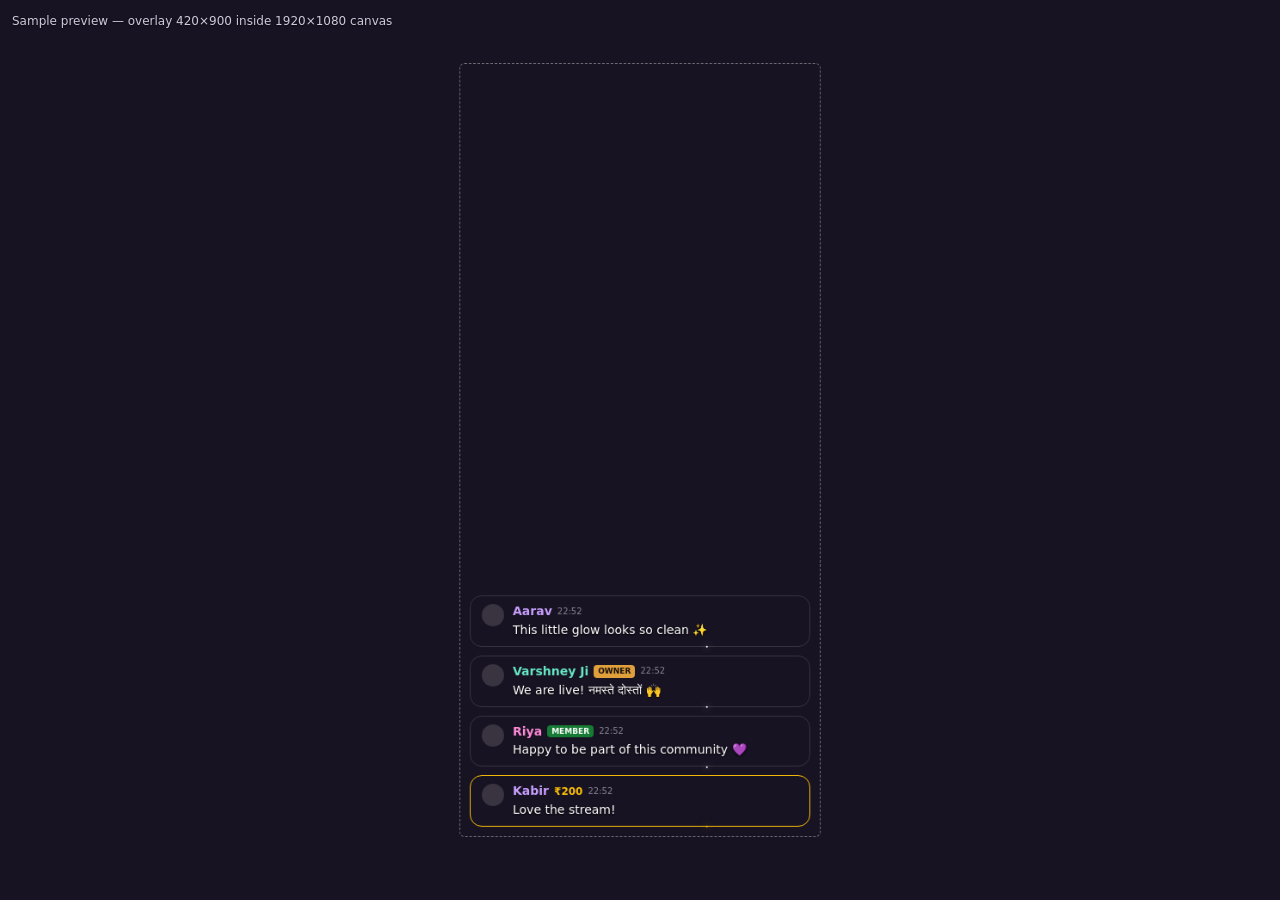
<file: assets/preview.html>
<!doctype html><html lang="en"><head><meta charset="utf-8">
<meta name="viewport" content="width=device-width,initial-scale=1">
<title>Overlay preview</title>
<link rel="stylesheet" href="renderer.css?v=hv2-gs1-hfix-media-v1">
<style>html,body{background:#171322}</style>
</head><body><div id="chat"></div>
<script type="module" src="preview.js?v=hv2-gs1-hfix-media-v1"></script></body></html>
</file>
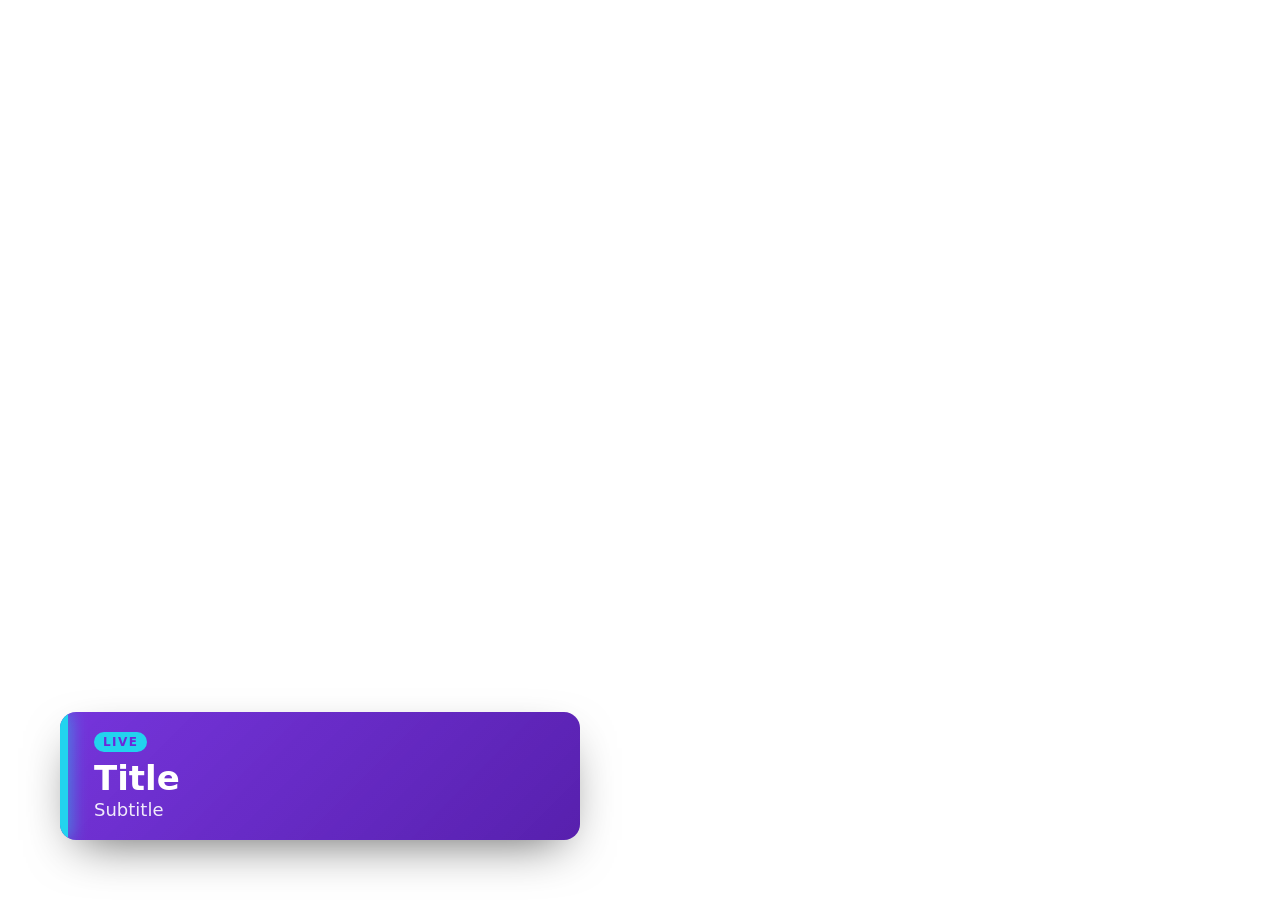
<file: docs/sample-custom-overlay.html>
<!doctype html>
<html lang="en">
<head>
<meta charset="utf-8">
<meta name="viewport" content="width=device-width, initial-scale=1">
<title>Sample Custom Overlay — Lower Third</title>

<!--
  OverlayHub custom overlay - a self-contained demo you can copy and edit.

  How customisation works (the whole contract):
   1. Embed a schema in a script tag of type "application/json" with id "overlay-schema"
      (see just below). Field types: text | number | boolean | enum | color.
   2. The platform injects, at serve time:
        - window.OVERLAY_SETTINGS  = { group: { key: value } }
        - CSS variables            --ov-[group]-[key]   (e.g. --ov-box-bgColor)
        - a call to window.applySettings(settings) on load and on every change.
   3. Read values through CSS vars and/or applySettings(). Use whichever is easier.
   Keep the page background transparent so OBS composites it over your scene.
-->

<script type="application/json" id="overlay-schema">
{
  "content": {
    "title":    { "type": "text", "label": "Title",    "default": "Jhon A", "maxLength": 80 },
    "subtitle": { "type": "text", "label": "Subtitle", "default": "Live now \u00b7 Say hi in chat!", "maxLength": 120 },
    "badge":    { "type": "text", "label": "Badge",    "default": "LIVE", "maxLength": 20 }
  },
  "box": {
    "bgColor":     { "type": "color",  "label": "Background",    "default": "#6d28d9" },
    "textColor":   { "type": "color",  "label": "Text color",    "default": "#ffffff" },
    "accentColor": { "type": "color",  "label": "Accent",        "default": "#22d3ee" },
    "opacity":     { "type": "number", "label": "Opacity",       "default": 1,   "min": 0.2, "max": 1,   "step": 0.05 },
    "radius":      { "type": "number", "label": "Corner radius", "default": 16,  "min": 0,   "max": 40,  "step": 1 },
    "width":       { "type": "number", "label": "Width",         "default": 520, "min": 260, "max": 900, "step": 10 },
    "padding":     { "type": "number", "label": "Padding",       "default": 20,  "min": 8,   "max": 48,  "step": 1 }
  },
  "text": {
    "font":         { "type": "enum",   "label": "Font",          "default": "Inter",  "options": ["System","Inter","Georgia","Poppins","Mono"] },
    "titleSize":    { "type": "number", "label": "Title size",    "default": 34, "min": 16,  "max": 72, "step": 1 },
    "subtitleSize": { "type": "number", "label": "Subtitle size", "default": 18, "min": 10,  "max": 40, "step": 1 },
    "weight":       { "type": "number", "label": "Title weight",  "default": 800, "min": 400, "max": 900, "step": 100 }
  },
  "position": {
    "horizontal": { "type": "enum",   "label": "Horizontal", "default": "left",   "options": ["left","center","right"] },
    "vertical":   { "type": "enum",   "label": "Vertical",   "default": "bottom", "options": ["top","bottom"] },
    "marginX":    { "type": "number", "label": "Margin X",   "default": 60, "min": 0, "max": 300, "step": 2 },
    "marginY":    { "type": "number", "label": "Margin Y",   "default": 60, "min": 0, "max": 300, "step": 2 }
  },
  "motion": {
    "entrance":  { "type": "enum",    "label": "Entrance",   "default": "slide", "options": ["none","fade","slide","pop"] },
    "accentBar": { "type": "boolean", "label": "Accent bar", "default": true },
    "loop":      { "type": "boolean", "label": "Pulse badge","default": true }
  }
}
</script>

<style>
  html, body { margin: 0; height: 100%; background: transparent; overflow: hidden; }

  /* Every value below reads a CSS variable with the schema default as a fallback,
     so this file also looks right when opened directly (no platform injection). */
  #stage {
    position: fixed; inset: 0; display: flex; box-sizing: border-box;
    justify-content: flex-start; align-items: flex-end;
    padding: calc(var(--ov-position-marginY, 60) * 1px) calc(var(--ov-position-marginX, 60) * 1px);
  }
  #card {
    position: relative; box-sizing: border-box;
    width: calc(var(--ov-box-width, 520) * 1px);
    max-width: calc(100vw - var(--ov-position-marginX, 60) * 2px);
    padding: calc(var(--ov-box-padding, 20) * 1px);
    padding-left: calc(var(--ov-box-padding, 20) * 1px + 14px);
    border-radius: calc(var(--ov-box-radius, 16) * 1px);
    color: var(--ov-box-textColor, #ffffff);
    opacity: var(--ov-box-opacity, 1);
    font-family: Inter, system-ui, sans-serif;
    background:
      linear-gradient(135deg, rgba(255,255,255,.06), rgba(0,0,0,.20)),
      var(--ov-box-bgColor, #6d28d9);
    box-shadow: 0 18px 50px -18px rgba(0,0,0,.65);
    overflow: hidden;
  }
  #card::before {                                   /* left accent bar */
    content: ""; position: absolute; left: 0; top: 0; bottom: 0; width: 8px;
    background: var(--ov-box-accentColor, #22d3ee);
    box-shadow: 0 0 18px 0 var(--ov-box-accentColor, #22d3ee);
  }
  #card.no-accent::before { display: none; }
  #card.no-accent { padding-left: calc(var(--ov-box-padding, 20) * 1px); }

  .row { display: flex; align-items: center; gap: 10px; }
  #b {
    font-size: 12px; font-weight: 800; letter-spacing: .12em; text-transform: uppercase;
    padding: 3px 9px; border-radius: 999px;
    color: var(--ov-box-bgColor, #6d28d9);
    background: var(--ov-box-accentColor, #22d3ee);
  }
  #card.loop #b { animation: pulse 1.6s ease-in-out infinite; }
  #t { margin: 8px 0 2px; line-height: 1.1;
       font-size: calc(var(--ov-text-titleSize, 34) * 1px);
       font-weight: var(--ov-text-weight, 800); }
  #s { margin: 0; opacity: .9;
       font-size: calc(var(--ov-text-subtitleSize, 18) * 1px); }

  @keyframes pulse { 0%,100% { transform: scale(1);   opacity: 1;  } 50% { transform: scale(1.06); opacity: .82; } }
  @keyframes fade  { from { opacity: 0; } to { opacity: 1; } }
  @keyframes slide { from { opacity: 0; transform: translateX(-24px); } to { opacity: 1; transform: translateX(0); } }
  @keyframes pop   { from { opacity: 0; transform: scale(.9); } to { opacity: 1; transform: scale(1); } }
  #card.anim-fade  { animation: fade  .45s ease both; }
  #card.anim-slide { animation: slide .5s cubic-bezier(.2,.8,.2,1) both; }
  #card.anim-pop   { animation: pop   .45s cubic-bezier(.2,1.3,.4,1) both; }
</style>
</head>
<body>
  <div id="stage">
    <div id="card">
      <div class="row"><span id="b">LIVE</span></div>
      <div id="t">Title</div>
      <div id="s">Subtitle</div>
    </div>
  </div>

  <script>
    // Called by the platform on first load and on every settings change.
    // Colours and sizes are already handled by the CSS variables above; here we
    // handle what CSS can't: text content, font mapping, position and motion.
    window.applySettings = function (s) {
      s = s || {};
      var c = s.content || {}, txt = s.text || {}, pos = s.position || {}, mo = s.motion || {};
      var stage = document.getElementById('stage');
      var card  = document.getElementById('card');
      var elT = document.getElementById('t'), elS = document.getElementById('s'), elB = document.getElementById('b');

      elT.textContent = c.title != null ? String(c.title) : '';
      elS.textContent = c.subtitle != null ? String(c.subtitle) : '';
      var badge = c.badge != null ? String(c.badge).trim() : '';
      elB.textContent = badge;
      elB.style.display = badge ? '' : 'none';

      var fonts = {
        System:  'system-ui, sans-serif',
        Inter:   'Inter, system-ui, sans-serif',
        Georgia: 'Georgia, "Times New Roman", serif',
        Poppins: 'Poppins, system-ui, sans-serif',
        Mono:    'ui-monospace, Menlo, Consolas, monospace'
      };
      card.style.fontFamily = fonts[txt.font] || fonts.System;

      stage.style.justifyContent = pos.horizontal === 'center' ? 'center'
        : (pos.horizontal === 'right' ? 'flex-end' : 'flex-start');
      stage.style.alignItems = pos.vertical === 'top' ? 'flex-start' : 'flex-end';

      card.classList.toggle('no-accent', mo.accentBar === false);
      card.classList.toggle('loop', mo.loop !== false);

      var ent = mo.entrance || 'none';
      card.classList.remove('anim-fade', 'anim-slide', 'anim-pop');
      void card.offsetWidth;                 // force reflow so the animation restarts
      if (ent !== 'none') card.classList.add('anim-' + ent);
    };
  </script>
</body>
</html>
</file>
<file: assets/renderer.css>
*{box-sizing:border-box}html,body{margin:0;width:100%;height:100%;background:transparent;overflow:hidden}#chat{position:absolute;display:flex;flex-direction:column;overflow:visible;font-family:system-ui,sans-serif}#chat .msg{position:relative;flex-shrink:0;display:flex;align-items:flex-start;min-width:0;background:transparent;isolation:isolate}#chat .body{flex:1;min-width:0}#chat .meta{display:flex;align-items:center;flex-wrap:wrap;line-height:1.2}#chat .avatar{object-fit:cover;flex-shrink:0;background:#393440;display:block}#chat .name{display:inline-block}#chat .text{margin-top:4px;min-width:0}#chat .tag{font-weight:700;border-radius:4px;padding:2px 5px;line-height:1.2}#chat .tag.owner{background:#e0a03c;color:#171008}#chat .tag.mod{background:#496bc2;color:white}#chat .tag.member{background:#167b34;color:white}#chat .sc-amt{font-weight:700}#chat .ring{position:absolute;inset:0;overflow:visible;pointer-events:none;z-index:2;max-width:none}#chat .ring path{fill:none;stroke-linecap:round}#chat .ring circle{pointer-events:none}#status{position:absolute;right:14px;top:14px;left:auto;bottom:auto;max-width:62%;padding:8px 12px;background:rgba(23,19,34,.82);color:#f1edf8;border-radius:8px;font:13px/1.45 system-ui,sans-serif;text-align:right;pointer-events:none;z-index:5}#status:empty{display:none}@keyframes obs-fade{from{opacity:0}to{opacity:1}}@keyframes obs-slide-up{from{opacity:0;transform:translateY(14px)}to{opacity:1;transform:none}}@keyframes obs-slide-left{from{opacity:0;transform:translateX(-18px)}to{opacity:1;transform:none}}@keyframes obs-slide-right{from{opacity:0;transform:translateX(18px)}to{opacity:1;transform:none}}@keyframes obs-scale{from{opacity:0;transform:scale(.9)}to{opacity:1;transform:none}}@keyframes obs-pop{from{opacity:0;transform:translateY(10px) scale(.97)}to{opacity:1;transform:none}}@keyframes obs-blur{from{opacity:0;filter:blur(5px)}to{opacity:1;filter:none}}@media(prefers-reduced-motion:reduce){#chat .msg{animation:none!important}}

/* Horizontal (event-driven flex row — no idle conveyor). New messages insert at
   one edge and existing cards shift once (FLIP), then everything is stationary. */
#chat.h-mode{display:flex;flex-direction:row;flex-wrap:nowrap;position:absolute;overflow:hidden;align-items:center}
#chat.h-mode .msg{position:relative;white-space:nowrap;flex-shrink:0}
#chat.h-mode .msg .text{white-space:nowrap;overflow:visible;text-overflow:clip}

/* Premium Shine Glass — diagonal specular light-sweep layer (separate from ring-shine).
   A translucent band clipped to the card sweeps across; driven by WAAPI in renderer.js. */
#chat .glass-sweep{position:absolute;inset:0;border-radius:inherit;overflow:hidden;pointer-events:none;z-index:3}
#chat .glass-sweep .gs-band{position:absolute;top:-45%;bottom:-45%;left:0;width:16%;transform:translateX(-260%);background:linear-gradient(90deg,transparent 0%,var(--gs-col,rgba(255,255,255,.28)) 50%,transparent 100%);filter:blur(3px);will-change:transform;mix-blend-mode:screen}
@media(prefers-reduced-motion:reduce){#chat .glass-sweep{display:none!important}}

/* ---- Interactive media (cards + video player) — media-v1 ---- */
@keyframes obs-glow{from{opacity:0;box-shadow:0 0 0 rgba(108,92,231,0)}to{opacity:1}}
@keyframes obs-pulse{0%{opacity:0;transform:scale(.96)}60%{transform:scale(1.02)}100%{opacity:1;transform:scale(1)}}
#chat .media-card{margin-top:8px;display:inline-block;max-width:100%;position:relative;isolation:isolate;user-select:none}
#chat .media-card .mc-thumb{position:relative;width:100%;background:#0c0912;display:flex;align-items:center;justify-content:center;overflow:hidden}
#chat .media-card .mc-img{width:100%;height:100%;object-fit:cover;display:block}
#chat .media-card .mc-thumb.mc-generic{background:linear-gradient(135deg,#241a3a,#12101c)}
#chat .media-card .mc-thumb.mc-generic::after{content:"▶";color:#cfc6ff;font-size:26px;opacity:.6}
#chat .media-card .mc-play{position:absolute;inset:0;display:flex;align-items:center;justify-content:center;pointer-events:none}
#chat .media-card .mc-play .mc-tri{display:flex;align-items:center;justify-content:center;width:46px;height:46px;border-radius:50%;background:rgba(0,0,0,.55);color:#fff;font-size:18px;padding-left:3px;box-shadow:0 2px 10px rgba(0,0,0,.5)}
#chat .media-card .mc-foot{display:flex;gap:8px;align-items:center;padding:6px 8px;font:600 11px/1.3 system-ui,sans-serif;color:#d8d2ea}
#chat .media-card .mc-prov{background:rgba(108,92,231,.28);color:#d9d2ff;border-radius:4px;padding:1px 6px}
#chat .media-card .mc-by{color:#b7b0c9;font-weight:500;overflow:hidden;text-overflow:ellipsis;white-space:nowrap}
#chat.h-mode .media-card{margin-top:4px}
#chat .tag.role-badge{font-weight:800;border-radius:4px;padding:2px 6px}

/* Video player modal — a separate layer above the overlay */
.media-layer{position:absolute;inset:0;z-index:40;display:none;--ml-overlay:.6}
.media-layer[data-open="1"]{display:block}
.media-layer .ml-backdrop{position:absolute;inset:0;background:rgba(0,0,0,var(--ml-overlay))}
.media-layer .ml-modal{position:absolute;display:flex;flex-direction:column;color:#fff;font-family:system-ui,sans-serif;outline:none;overflow:hidden}
.media-layer .ml-header{display:flex;align-items:center;gap:10px;padding:8px 10px}
.media-layer .ml-title{flex:1;min-width:0;font-size:13px;font-weight:600;overflow:hidden;text-overflow:ellipsis;white-space:nowrap;opacity:.92}
.media-layer .ml-stage{position:relative;width:100%;background:#000;display:flex;align-items:center;justify-content:center;overflow:hidden}
.media-layer .ml-media{width:100%;height:100%;border:0;display:block;object-fit:contain;background:#000}
.media-layer .ml-note{padding:6px 12px;font-size:12px;color:#ffd9d0;background:rgba(0,0,0,.35);text-align:center}
.media-layer .ml-controls{padding:8px 10px 10px}
.media-layer .ml-pbar{height:6px;border-radius:4px;background:rgba(255,255,255,.18);cursor:pointer;overflow:hidden;margin-bottom:8px}
.media-layer .ml-pfill{height:100%;width:0;background:#8b7bff;border-radius:4px}
.media-layer .ml-row{display:flex;align-items:center;gap:6px;flex-wrap:wrap}
.media-layer .ml-btn{appearance:none;-webkit-appearance:none;border:0;background:rgba(255,255,255,.12);color:#fff;border-radius:8px;min-width:34px;height:32px;padding:0 8px;font-size:14px;line-height:1;cursor:pointer;display:inline-flex;align-items:center;justify-content:center}
.media-layer .ml-btn:hover{background:rgba(255,255,255,.22)}
.media-layer .ml-time{font-size:12px;opacity:.85;margin:0 6px;min-width:92px;text-align:center}
.media-layer .ml-vol{width:90px;accent-color:#8b7bff}
.media-layer .ml-close{margin-left:auto}
@media(prefers-reduced-motion:reduce){.media-layer .ml-modal{animation:none!important}}
</file>
